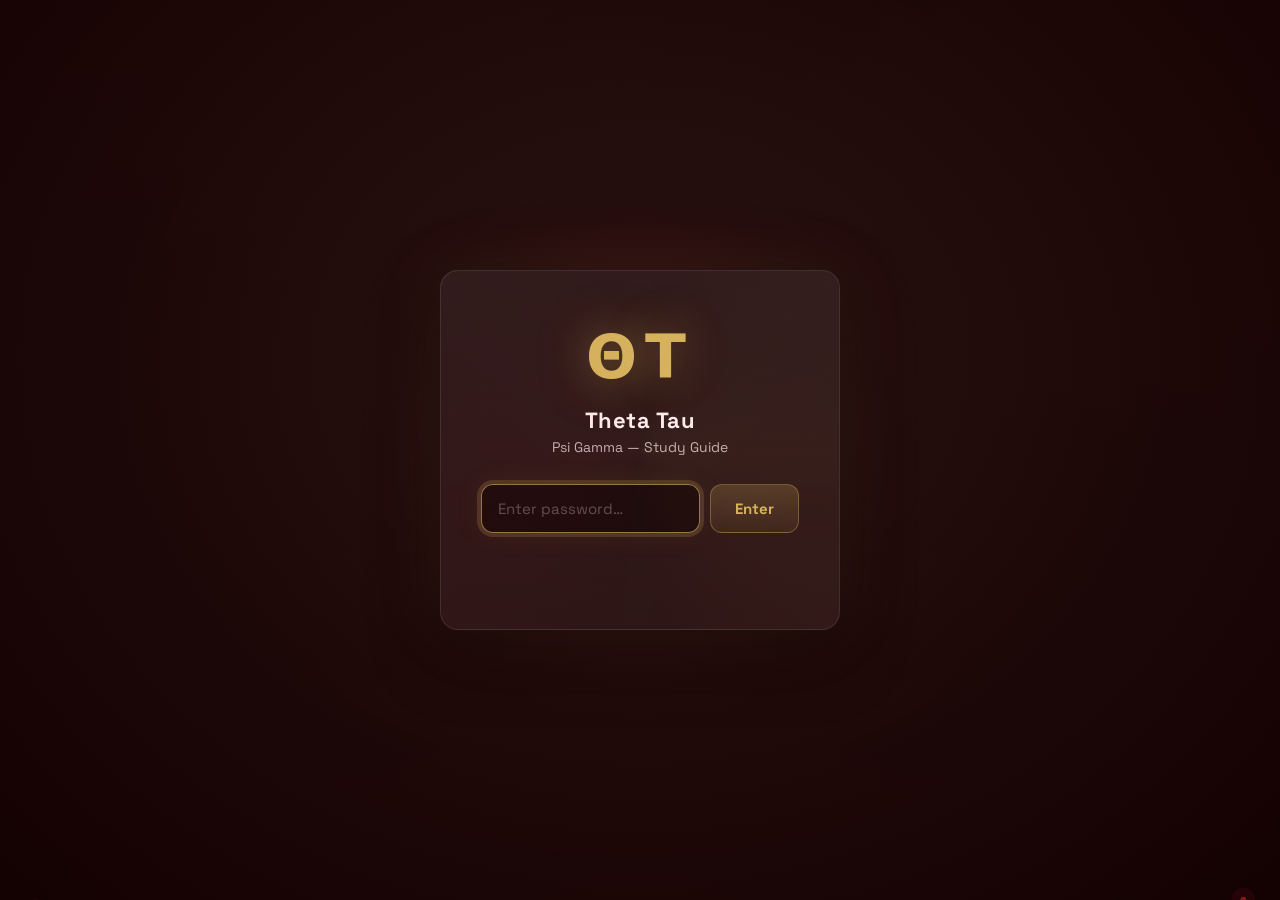
<file: index.html>
<!doctype html>
<html lang="en">
  <head>
    <meta charset="UTF-8" />
    <meta name="viewport" content="width=device-width, initial-scale=1.0" />
    <meta name="theme-color" content="#140101" />
    <title>ΘΤ Study Guide</title>
    <link rel="preconnect" href="https://fonts.googleapis.com" />
    <link rel="preconnect" href="https://fonts.gstatic.com" crossorigin />
    <link href="https://fonts.googleapis.com/css2?family=Space+Grotesk:wght@400;500;600;700&display=swap" rel="stylesheet" />
    <link rel="stylesheet" href="css/styles.css" />
  </head>
  <body>
    <div class="bg-orb orb-1"></div>
    <div class="bg-orb orb-2"></div>
    <div class="bg-orb orb-3"></div>

    <div id="progressBar" class="progress-bar hidden" aria-hidden="true">
      <div id="progressFill" class="progress-fill"></div>
    </div>

    <section id="gate" class="gate-screen" aria-label="Password gate">
      <canvas id="gateCanvas" aria-hidden="true"></canvas>
      <div class="gate-glow" aria-hidden="true"></div>
      <div class="gate-card">
        <div id="gateSymbol" class="gate-symbol">ΘΤ</div>
        <h1 id="gateTitle">Theta Tau</h1>
        <p id="gateSubtitle">Psi Gamma — Study Guide</p>
        <div class="gate-input-wrap">
          <input id="passwordInput" type="password" placeholder="Enter password…" autocomplete="off" aria-label="Password" />
          <button id="unlockButton" type="button">Enter</button>
        </div>
        <p id="gateMessage" class="gate-msg" role="status"></p>
      </div>
    </section>

    <div id="app" class="app-shell hidden">
      <aside class="sidebar" aria-label="Main navigation">
        <button class="brand-button" data-view="dashboard" type="button" aria-label="Dashboard">
          <span class="brand-mark">ΘΤ</span>
          <span>
            <strong id="brandTitle">Study Guide</strong>
            <small id="brandSubtitle">Psi Gamma</small>
          </span>
        </button>

        <nav class="nav-list" id="navList"></nav>

        <div class="sidebar-card">
          <span class="eyebrow">Today</span>
          <strong id="sideProgress">0% mastered</strong>
          <p id="sideEncouragement">Start with flashcards or cram mode.</p>
        </div>
      </aside>

      <main class="main-panel">
        <header class="topbar">
          <div>
            <p class="eyebrow" id="viewEyebrow">Dashboard</p>
            <h1 id="viewTitle">ΘΤ Study Guide</h1>
          </div>
          <div class="top-actions">
            <button id="shuffleButton" class="ghost-btn" type="button">Shuffle</button>
            <button id="resetButton" class="ghost-btn danger" type="button">Reset</button>
          </div>
        </header>

        <section class="stat-grid" aria-label="Study statistics">
          <article class="stat-card"><span id="statTotal">0</span><small>Total Cards</small></article>
          <article class="stat-card"><span id="statCorrect">0</span><small>Correct</small></article>
          <article class="stat-card"><span id="statWrong">0</span><small>Need Review</small></article>
          <article class="stat-card gold"><span id="statMastered">0</span><small>Mastered</small></article>
        </section>

        <section id="view" class="view-container"></section>
      </main>

      <nav class="mobile-nav" id="mobileNav" aria-label="Mobile navigation"></nav>
    </div>

    <div id="toasts" class="toast-container" aria-live="polite"></div>
    <canvas id="confetti" class="confetti-canvas" aria-hidden="true"></canvas>

    <script src="js/config.js"></script>
    <script src="data/questions.js"></script>
    <script src="js/app.js"></script>
  </body>
</html>
</file>
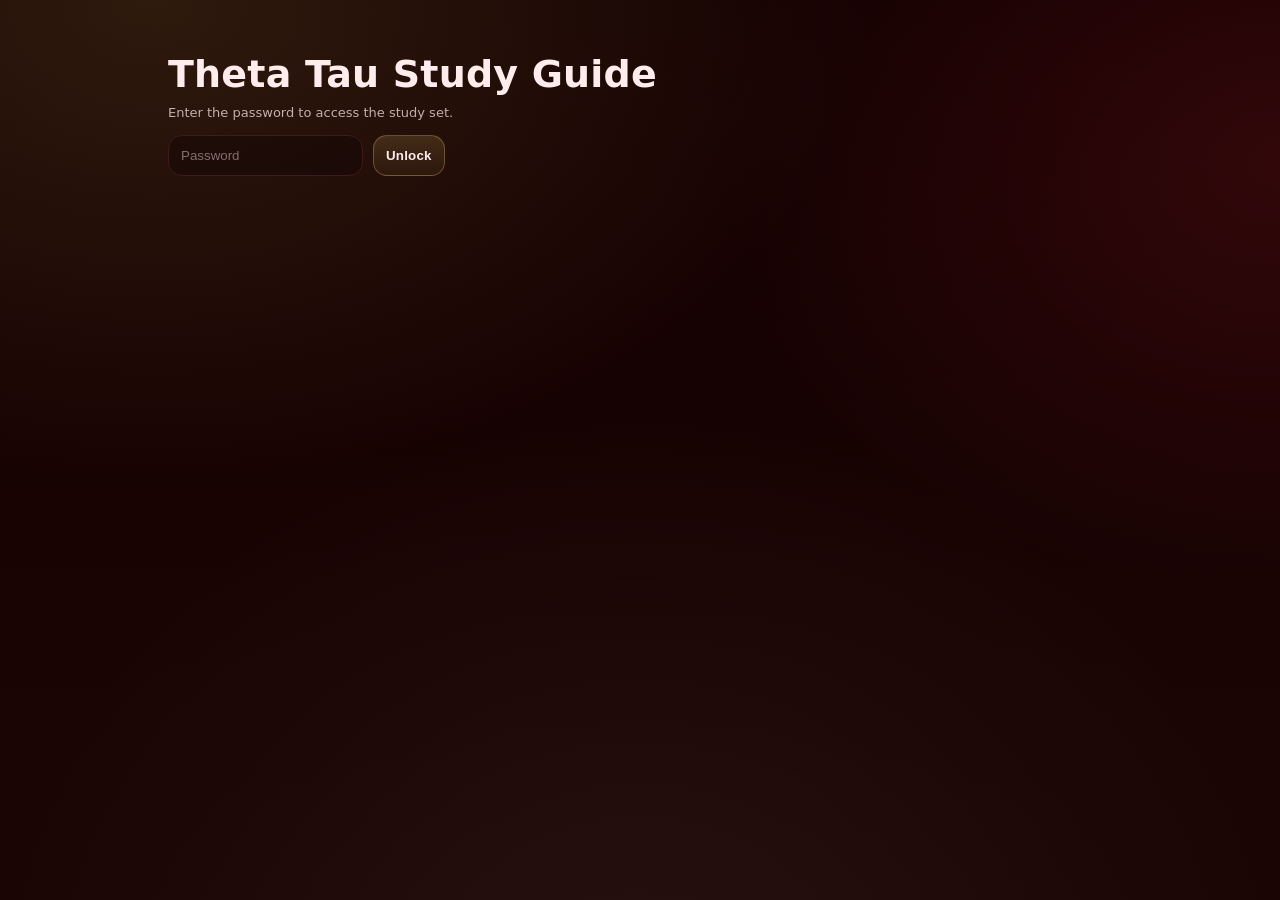
<file: Docs/index.html>
<!doctype html>
<html lang="en">
  <head>
    <meta charset="utf-8" />
    <meta name="viewport" content="width=device-width,initial-scale=1" />
    <title>Quiz Vault</title>
    <link rel="stylesheet" href="./styles.css">
  </head>
  
  <body>
    <div class="wrap">
      <div id="gate">
        <h1>Theta Tau Study Guide</h1>
        <p class="hint">Enter the password to access the study set.</p>
        <div class="row">
          <input id="pw" type="password" placeholder="Password" />
          <button id="unlock">Unlock</button>
        </div>
        <p id="msg" class="hint"></p>
      </div>

      <div id="app" class="hidden">
        <div class="topbar">
          <h2 style="margin: 0">Type-to-Answer Cards</h2>
          <div class="pill" id="countPill"></div>
        </div>

        <div class="row" style="margin-bottom: 14px">
          <input
            id="search"
            placeholder="Search…"
            style="flex: 1; min-width: 240px"
          />
          <button id="reload" class="smallBtn">Reload quiz</button>
        </div>

        <div id="list"></div>
        <p class="hint">
          Tip: Press Enter to check your answer. Use “Reset marks” to clear
          colors.
        </p>
      </div>
    </div>
    <script src="./app.js" defer></script>
  </body>
</html>
</file>
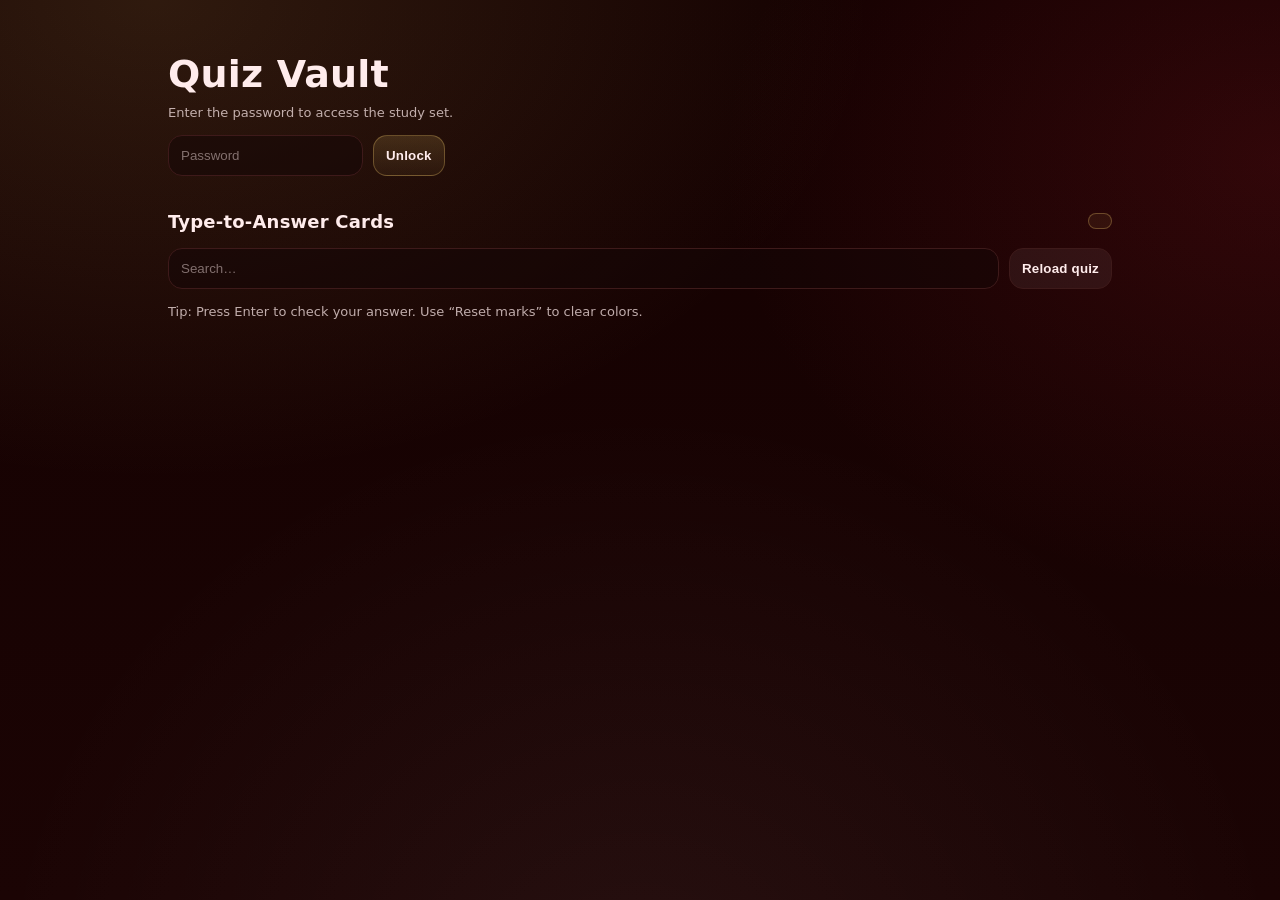
<file: Theta-Tau-Quiz/index.html>
<!doctype html>
<html lang="en">
  <head>
    <meta charset="utf-8" />
    <meta name="viewport" content="width=device-width,initial-scale=1" />
    <title>Quiz Vault</title>
    <style>
      /* --- Theme + base --- */
      :root{
        --bg0:#140101;
        --bg1:#1b0404;
        --panel:#241010;
        --panel2:#2b1212;
        --border:#5b2a2a;
        --borderSoft:#3e1a1a;
        --text:#ffecec;
        --muted:rgba(255,236,236,.72);
        --muted2:rgba(255,236,236,.55);

        --gold:#d6b25e;
        --red:#b21f2d;

        --ok:#2ecc71;
        --bad:#e74c3c;

        --shadow: 0 12px 40px rgba(0,0,0,.35);
        --shadowSoft: 0 8px 20px rgba(0,0,0,.25);
        --radius: 16px;
      }

      *{ box-sizing:border-box; }
      html,body{ height:100%; }

      body{
        font-family: ui-sans-serif, system-ui, -apple-system, Segoe UI, Roboto, Arial, "Noto Sans", "Helvetica Neue", sans-serif;
        margin:0;
        color:var(--text);

        /* Seamless layered background */
        background:
          radial-gradient(1200px 800px at 12% 0%, rgba(214,178,94,.14), transparent 60%),
          radial-gradient(900px 700px at 100% 18%, rgba(178,31,45,.18), transparent 62%),
          radial-gradient(1000px 900px at 50% 110%, rgba(255,236,236,.05), transparent 65%),
          linear-gradient(180deg, var(--bg0), var(--bg1));
        background-attachment: fixed;
      }

      /* optional subtle grain to hide any remaining banding */
      body::before{
        content:"";
        position: fixed;
        inset: 0;
        pointer-events: none;
        opacity: .10;
        background-image:
          repeating-linear-gradient(0deg, rgba(255,255,255,.03), rgba(255,255,255,.03) 1px, transparent 1px, transparent 3px);
        mix-blend-mode: overlay;
      }

      /* --- Layout --- */
      .wrap{
        max-width: 980px;
        margin: 0 auto;
        padding: 28px 18px 54px;
      }

      h1{
        margin: 10px 0 6px;
        font-size: clamp(26px, 4vw, 38px);
        letter-spacing:.2px;
      }

      h2{
        font-size: 18px;
        letter-spacing:.2px;
      }

      .topbar{
        display:flex;
        justify-content:space-between;
        align-items:center;
        gap:12px;
        margin: 8px 0 16px;
      }

      /* --- Panels/cards --- */
      .panel{
        background:
          linear-gradient(180deg, rgba(255,236,236,.05), rgba(255,236,236,.02)),
          linear-gradient(180deg, var(--panel), var(--panel2));
        border: 1px solid var(--borderSoft);
        border-radius: var(--radius);
        padding: 16px;
        margin: 14px 0;
        box-shadow: var(--shadowSoft);
        transition: transform .15s ease, box-shadow .15s ease, border-color .15s ease;
      }

      .panel:hover{
        transform: translateY(-1px);
        box-shadow: var(--shadow);
        border-color: rgba(214,178,94,.35);
      }

      .q{
        font-size: 16px;
        font-weight: 800;
        margin: 2px 0 12px;
        line-height: 1.25;
      }

      .hint{
        opacity: 1;
        color: var(--muted);
        font-size: 13px;
        margin-top: 8px;
        line-height: 1.35;
      }

      /* --- Rows --- */
      .row{
        display:flex;
        gap:10px;
        flex-wrap:wrap;
        align-items:center;
      }

      /* --- Inputs & buttons --- */
      input, button{
        border-radius: 14px;
        border: 1px solid var(--borderSoft);
        background: rgba(20,6,6,.55);
        color: var(--text);
        padding: 12px 12px;
        transition: border-color .15s ease, box-shadow .15s ease, transform .06s ease, background .15s ease;
      }

      input{
        outline:none;
      }

      input::placeholder{
        color: rgba(255,236,236,.45);
      }

      input:focus{
        border-color: rgba(214,178,94,.65);
        box-shadow: 0 0 0 4px rgba(214,178,94,.18);
      }

      .ansInput{
        flex:1;
        min-width: 240px;
      }

      button{
        cursor:pointer;
        font-weight: 800;
        letter-spacing:.2px;
        user-select:none;
      }

      button:active{
        transform: translateY(1px);
      }

      /* primary button look */
      button{
        background: linear-gradient(180deg, rgba(214,178,94,.18), rgba(214,178,94,.06));
        border-color: rgba(214,178,94,.35);
      }

      button:hover{
        border-color: rgba(214,178,94,.65);
        box-shadow: 0 0 0 4px rgba(214,178,94,.12);
      }

      /* secondary small button */
      .smallBtn{
        background: rgba(255,236,236,.06);
        border-color: var(--borderSoft);
        font-weight: 700;
      }

      .smallBtn:hover{
        border-color: rgba(255,236,236,.22);
        box-shadow: 0 0 0 4px rgba(255,236,236,.08);
      }

      /* --- Badges/pills --- */
      .pill{
        padding: 7px 11px;
        border: 1px solid rgba(214,178,94,.35);
        border-radius: 999px;
        font-size: 12px;
        color: rgba(255,236,236,.9);
        background: rgba(214,178,94,.08);
      }

      /* --- Status + reveal --- */
      .status{
        margin-top: 10px;
        font-size: 13px;
        color: var(--muted);
      }

      .reveal{
        margin-top: 10px;
        padding: 10px 12px;
        border-radius: 12px;
        border: 1px dashed rgba(255,236,236,.22);
        background: rgba(255,236,236,.05);
        font-size: 13px;
        color: rgba(255,236,236,.92);
        display:none;
      }

      /* --- Correct / wrong states (improved) --- */
      .correct{
        border-color: rgba(46,204,113,.95) !important;
        box-shadow: 0 0 0 4px rgba(46,204,113,.18) !important;
        background: rgba(46,204,113,.06) !important;
      }

      .wrong{
        border-color: rgba(231,76,60,.95) !important;
        box-shadow: 0 0 0 4px rgba(231,76,60,.16) !important;
        background: rgba(231,76,60,.06) !important;
      }

      /* --- Gate section polish --- */
      #gate{
        padding: 14px 0;
      }

      #gate .row{
        margin-top: 10px;
      }

      /* --- Mobile tweaks --- */
      @media (max-width: 520px){
        .wrap{ padding: 22px 14px 44px; }
        .panel{ padding: 14px; }
        button, input{ width: 100%; }
        .topbar{ align-items:flex-start; }
      }
    </style>
  </head>
  <body>
    <div class="wrap">
      <div id="gate">
        <h1>Quiz Vault</h1>
        <p class="hint">Enter the password to access the study set.</p>
        <div class="row">
          <input id="pw" type="password" placeholder="Password" />
          <button id="unlock">Unlock</button>
        </div>
        <p id="msg" class="hint"></p>
      </div>

      <div id="app" class="hidden">
        <div class="topbar">
          <h2 style="margin:0">Type-to-Answer Cards</h2>
          <div class="pill" id="countPill"></div>
        </div>

        <div class="row" style="margin-bottom:14px;">
          <input id="search" placeholder="Search…" style="flex:1; min-width:240px;" />
          <button id="reload" class="smallBtn">Reload quiz</button>
        </div>

        <div id="list"></div>
        <p class="hint">Tip: Press Enter to check your answer. Use “Reset marks” to clear colors.</p>
      </div>
    </div>

    <script>
      // ✅ CHANGE THIS PASSWORD
      const PASSWORD = "PsiGamma";

      // ✅ ADD/EDIT QUESTIONS HERE
      // Optional: set "mode" to "exact" or "contains" or "multi"
      const questions = [
        // Purpose
        { id: "purpose", q: "Purpose of Theta Tau:", a: "The purpose of Theta Tau is to develop and maintain a high standard of professional interest among its members and to unite them in a strong bond of fraternal fellowship.", mode: "exact" },
        // Motto
        { id: "motto",  q: "Open Motto of Theta Tau:", a: "“Whatsoever thy hand findeth to do, do it with thy might;...” --Ecclesiastes 9:10", mode: "exact" },
        // Alphabets
        { id: "alphabet",q: "Greek Alphabet in Order", a: "Alpha beta gamma delta epsilon zeta eta theta iota kappa lambda mu nu xi omicron pi rho sigma tau upsilon phi chi psi omega", mode: "contains" },
        // Marshal + NME Names
        { id: "Marshal",q: "Marshal Name", a: "Jack Kristof", mode: "contains" },
        { id: "NMEs",q: "NME Names (Full name, Full name, Full name... etc.)", a: "Sonny Diaz, Kyra Rivera, Pari Pandey, Ethan Nguyen, Jack Ballard, Andres Valdes", mode: "contains" },
        // PNM Names
        { id: "1PNM",q: "1st PNM:", a: "Sultan Almotiri", mode: "contains" },
        { id: "2PNM",q: "2nd PNM:", a: "Ishaan Anand", mode: "contains" },
        { id: "3PNM",q: "3rd PNM:", a: "Zane Anthony Cortes", mode: "contains" },
        { id: "4PNM",q: "4th PNM:", a: "Bhanu Rishith Reddy Kesavareddy Gari", mode: "contains" },
        { id: "5PNM",q: "5th PNM:", a: "Helena Eyob Gezahegn", mode: "contains" },
        { id: "6PNM",q: "6th PNM:", a: "Camila Gonzalez", mode: "contains" },
        { id: "7PNM",q: "7th PNM:", a: "Prabal Giridhar Malavalli", mode: "contains" },
        { id: "8PNM",q: "8th PNM:", a: "Kyla Corrine Martinez", mode: "contains" },
        { id: "9PNM",q: "9th PNM:", a: "Taylor Nicole Malone", mode: "contains" },
        { id: "10PNM",q: "10th PNM:", a: "Luke Michael Montoya", mode: "contains" },
        { id: "11PNM",q: "11th PNM:", a: "Kavya Mishra", mode: "contains" },
        { id: "12PNM",q: "12th PNM:", a: "Alp Ethem Ocal", mode: "contains" },
        { id: "13PNM",q: "13th PNM:", a: "Jennifer Lee Perez Castaneda", mode: "contains" },
        { id: "14PNM",q: "14th PNM:", a: "Rachel Quan", mode: "contains" },
        { id: "15PNM",q: "15th PNM:", a: "Lucas Orlando Sanchez", mode: "contains" },
        { id: "16PNM",q: "16th PNM:", a: "Kaushik Chandar Venkatesh", mode: "contains" },
        // Flower
        { id: "Flower",q: "Official Flower of Theta Tau:", a: "Jacqueminot", mode: "contains" },
        // Gem
        { id: "Gem",q: "Official Gem of Theta Tau:", a: "Dark Red Garnet", mode: "contains" },
        // Official Color
        { id: "Colors",q: "Official colors of Theta Tau: (Color, Color)", a: "Dark Red, Gold", mode: "contains" },
        // University Questions
        { id: "Uni",q: "Founding University:", a: "University of Minnesota", mode: "contains" },
        { id: "City",q: "Founding City:", a: "Minneapolis", mode: "contains" },
        { id: "State",q: "Founding State:", a: "Minnesota", mode: "contains" },
        { id: "Date",q: "Founding Date: (Month Day, Year)", a: "October 15th, 1904", mode: "contains" },
        // OG Name
        { id: "OGName",q: "Original name of Theta Tau:", a: "Society of Hammer and Tongs", mode: "exact" },
        // Founder Questions
        { id: "Founders",q: "Original founders: (Name, Name, etc.)", a: "Isaac Baker Hanks, William Murray Lewis, Erich Julius Schrader, Elwin Leroy Vinal", mode: "contains" },
        { id: "DeadOrAlive",q: "Are they Alive? (yes/no)", a: "No", mode: "contains" },
        // Hand + Sleeve
        { id: "CoatOfArms1",q: "What are the 2 objects at the top? (x, y)", a: "hammer, tongs", mode: "contains" },
        { id: "CoatOfArms2",q: "What is clasping these objects?", a: "hands", mode: "contains" },
        { id: "CoatOfArms3",q: "What object is on the left?", a: "tongs", mode: "contains" },
        { id: "CoatOfArms4",q: "What object is on the right?", a: "hammer", mode: "contains" },
        { id: "CoatOfArms5",q: "Whats under the thing clasping these objects?", a: "sleeve", mode: "contains" },
        // Torsade
        { id: "CoatOfArms6",q: "Where is the torsade under?", a: "sleeve", mode: "contains" },
        { id: "CoatOfArms7",q: "How many stripes are in the torsade? (number)", a: "11", mode: "contains" },
        { id: "CoatOfArms8",q: "What colors are alternating in the torsade? (x, y)", a: "Dark red, Gold", mode: "contains" },
        // Gears
        { id: "CoatOfArms9",q: "What objects are on top half of the shield?", a: "gears", mode: "contains" },
        { id: "CoatOfArms10",q: "How many teeth do they have? (number)", a: "26", mode: "contains" },
        { id: "CoatOfArms11",q: "How many spokes do they have? (number)", a: "4", mode: "contains" },
        { id: "CoatOfArms12",q: "Is there a circle in the middle of this object? (yes/no)", a: "yes", mode: "contains" },
        // Bridge
        { id: "CoatOfArms13",q: "What object is on the bottom half of the shield?", a: "bridge", mode: "contains" },
        { id: "CoatOfArms14",q: "How many arches does this object have? (number)", a: "3", mode: "contains" },
        { id: "CoatOfArms15",q: "How many bricks does this object have? (number +/- number)", a: "151 +/- 1", mode: "contains" },
        { id: "CoatOfArms16",q: "What color is this object?", a: "grey | gray | light gray | light grey", mode: "multi" },
        { id: "CoatOfArms17",q: "How many ripples? (number +/- number)", a: "33 +/- 1", mode: "contains" },
        // Shield
        { id: "CoatOfArms18",q: "What color is the top half background of the shield?", a: "Red", mode: "contains" },
        { id: "CoatOfArms19",q: "What color is the bottom half background of the shield?", a: "Gold", mode: "contains" },
        // Ribbon
        { id: "CoatOfArms20",q: "What object is under the shield?", a: "Ribbon", mode: "contains" },
        { id: "CoatOfArms21",q: "What color is this objects background?", a: "Gold", mode: "contains" },
        { id: "CoatOfArms22",q: "How many folds does this object have? (number)", a: "3", mode: "contains" },
        { id: "CoatOfArms23",q: "What letters are written on it?", a: "Theta.Tau.", mode: "Exact" },
        { id: "CoatOfArms24",q: "What color are these letters", a: "black", mode: "contains" },


        // Add more: { id:"x", q:"Question", a:"Answer", mode:"exact" }
      ];

      // ---------- answer checking helpers ----------
      const normalize = (s) => (s || "")
        .toLowerCase()
        .replace(/[“”"']/g, "")
        .replace(/[\u2014\u2013]/g, "-")
        .replace(/[^a-z0-9\s\-\,]/g, " ")
        .replace(/\s+/g, " ")
        .trim();

      function isCorrect(userInput, answer, mode="exact") {
        const u = normalize(userInput);
        const a = normalize(answer);

        if (!u) return false;

        if (mode === "contains") {
          // user must include the key answer phrase(s)
          // works well for longer official definitions
          return a.split(",").every(part => u.includes(part.trim())) || u.includes(a);
        }

        if (mode === "multi") {
          // allow multiple accepted answers separated by |
          const options = answer.split("|").map(x => normalize(x));
          return options.some(opt => u === opt);
        }

        // exact
        return u === a;
      }

      // ---------- UI ----------
      const elGate = document.getElementById("gate");
      const elApp = document.getElementById("app");
      const elPw = document.getElementById("pw");
      const elMsg = document.getElementById("msg");
      const elList = document.getElementById("list");
      const elSearch = document.getElementById("search");
      const elCount = document.getElementById("countPill");

      function filtered() {
        const term = normalize(elSearch.value);
        if (!term) return questions;
        return questions.filter(x =>
          normalize(x.q).includes(term) || normalize(x.a).includes(term)
        );
      }

      function render(items) {
        elList.innerHTML = "";
        elCount.textContent = `${items.length} card(s)`;

        items.forEach((item) => {
          const panel = document.createElement("div");
          panel.className = "panel";

          const q = document.createElement("div");
          q.className = "q";
          q.textContent = item.q;

          const row = document.createElement("div");
          row.className = "row";

          const input = document.createElement("input");
          input.className = "ansInput";
          input.placeholder = "Type your answer…";

          const btn = document.createElement("button");
          btn.textContent = "Check";

          const revealBtn = document.createElement("button");
          revealBtn.textContent = "Show";
          revealBtn.className = "smallBtn";

          const status = document.createElement("div");
          status.className = "status";

          const reveal = document.createElement("div");
          reveal.className = "reveal";
          reveal.textContent = `Answer: ${item.a}`;

          function mark(correct) {
            input.classList.remove("correct", "wrong");
            input.classList.add(correct ? "correct" : "wrong");
            status.textContent = correct ? "✅ Correct" : "❌ Not quite";
          }

          function check() {
            const ok = isCorrect(input.value, item.a, item.mode || "exact");
            mark(ok);
            // keep answer hidden by default; user can click Show if they want
          }

          btn.addEventListener("click", check);
          input.addEventListener("keydown", (e) => {
            if (e.key === "Enter") check();
          });

          revealBtn.addEventListener("click", () => {
            reveal.style.display = (reveal.style.display === "none" || !reveal.style.display) ? "block" : "none";
            revealBtn.textContent = (reveal.style.display === "block") ? "Hide" : "Show";
          });

          row.appendChild(input);
          row.appendChild(btn);
          row.appendChild(revealBtn);

          panel.appendChild(q);
          panel.appendChild(row);
          panel.appendChild(status);
          panel.appendChild(reveal);

          elList.appendChild(panel);
        });
      }

      document.getElementById("unlock").addEventListener("click", () => {
        if (elPw.value === PASSWORD) {
          elGate.classList.add("hidden");
          elApp.classList.remove("hidden");
          render(questions);
        } else {
          elMsg.textContent = "Wrong password.";
        }
      });

      elPw.addEventListener("keydown", (e) => {
        if (e.key === "Enter") document.getElementById("unlock").click();
      });

      elSearch.addEventListener("input", () => render(filtered()));

      document.getElementById("reload").addEventListener("click", () => {
        window.location.reload();
      });
    </script>
  </body>
</html>
</file>
<file: css/styles.css>
:root {
  --bg0: #140101;
  --bg1: #1b0404;
  --panel: rgba(36, 16, 16, 0.82);
  --panel-solid: #241010;
  --panel-2: rgba(43, 18, 18, 0.88);
  --card: rgba(255, 236, 236, 0.055);
  --card-hover: rgba(255, 236, 236, 0.085);
  --border: rgba(214, 178, 94, 0.2);
  --border-soft: rgba(255, 236, 236, 0.1);
  --text: #ffecec;
  --muted: rgba(255, 236, 236, 0.72);
  --muted-2: rgba(255, 236, 236, 0.52);
  --gold: #d6b25e;
  --gold-2: #ffdb7f;
  --gold-dim: rgba(214, 178, 94, 0.13);
  --red: #b21f2d;
  --red-2: #e24555;
  --ok: #36d37c;
  --bad: #ff5b68;
  --shadow: 0 22px 70px rgba(0, 0, 0, 0.38);
  --shadow-soft: 0 12px 32px rgba(0, 0, 0, 0.26);
  --radius-xl: 28px;
  --radius: 18px;
  --radius-sm: 12px;
  --font: "Space Grotesk", ui-sans-serif, system-ui, -apple-system, BlinkMacSystemFont, "Segoe UI", sans-serif;
  --sidebar-width: 290px;
}

* { box-sizing: border-box; }
html { min-height: 100%; background: var(--bg0); }
body {
  min-height: 100vh;
  margin: 0;
  font-family: var(--font);
  color: var(--text);
  background:
    radial-gradient(1050px 700px at 10% -10%, rgba(214, 178, 94, 0.14), transparent 62%),
    radial-gradient(850px 650px at 100% 10%, rgba(178, 31, 45, 0.22), transparent 64%),
    radial-gradient(1000px 800px at 50% 115%, rgba(255, 236, 236, 0.06), transparent 70%),
    linear-gradient(180deg, var(--bg0), var(--bg1));
  background-attachment: fixed;
  overflow-x: hidden;
}

body::before {
  content: "";
  position: fixed;
  inset: 0;
  pointer-events: none;
  opacity: 0.08;
  z-index: 0;
  background-image: repeating-linear-gradient(0deg, rgba(255, 255, 255, 0.04), rgba(255, 255, 255, 0.04) 1px, transparent 1px, transparent 4px);
  mix-blend-mode: overlay;
}

button, input, select { font: inherit; }
button { cursor: pointer; }
.hidden { display: none !important; }

.bg-orb {
  position: fixed;
  border-radius: 999px;
  pointer-events: none;
  filter: blur(90px);
  opacity: 0.22;
  z-index: 0;
}
.orb-1 { width: 460px; height: 460px; background: var(--gold); top: -150px; left: -110px; animation: drift1 22s ease-in-out infinite; }
.orb-2 { width: 400px; height: 400px; background: var(--red); bottom: -120px; right: -90px; animation: drift2 24s ease-in-out infinite; }
.orb-3 { width: 300px; height: 300px; background: var(--gold-2); top: 48%; left: 62%; animation: drift3 18s ease-in-out infinite; opacity: 0.13; }
@keyframes drift1 { 50% { transform: translate(65px, 85px); } }
@keyframes drift2 { 50% { transform: translate(-55px, -75px); } }
@keyframes drift3 { 33% { transform: translate(-40px, 55px); } 66% { transform: translate(35px, -42px); } }

.progress-bar {
  position: fixed;
  inset: 0 0 auto 0;
  height: 5px;
  background: rgba(255, 236, 236, 0.07);
  z-index: 200;
}
.progress-fill {
  width: 0%;
  height: 100%;
  background: linear-gradient(90deg, var(--gold), var(--red-2));
  box-shadow: 0 0 28px rgba(214, 178, 94, 0.45);
  transition: width 0.55s cubic-bezier(0.2, 0.8, 0.2, 1);
}

/* ===== GATE SCREEN — full animated background ===== */
.gate-screen {
  position: fixed;
  inset: 0;
  z-index: 100;
  display: flex;
  align-items: center;
  justify-content: center;
  padding: 20px;
  background: radial-gradient(
    ellipse at 50% 40%,
    rgba(43, 18, 18, 0.95),
    rgba(20, 1, 1, 0.99)
  );
  overflow: hidden;
}

#gateCanvas {
  position: absolute;
  inset: 0;
  width: 100%;
  height: 100%;
  pointer-events: none;
}

/* Pulsing glow behind card */
.gate-glow {
  position: absolute;
  width: 500px;
  height: 500px;
  border-radius: 50%;
  background: radial-gradient(
    circle,
    rgba(214, 178, 94, 0.12) 0%,
    rgba(178, 31, 45, 0.08) 40%,
    transparent 70%
  );
  animation: glowPulse 4s ease-in-out infinite;
  pointer-events: none;
}

@keyframes glowPulse {
  0%,
  100% {
    transform: scale(1);
    opacity: 0.7;
  }

  50% {
    transform: scale(1.15);
    opacity: 1;
  }
}

.gate-card {
  position: relative;
  z-index: 2;
  background:
    linear-gradient(
      180deg,
      rgba(255, 236, 236, 0.06),
      rgba(255, 236, 236, 0.02)
    ),
    linear-gradient(180deg, var(--panel), #2b1212);
  border: 1px solid var(--border-soft);
  border-radius: var(--radius);
  padding: 48px 40px;
  max-width: 400px;
  width: 100%;
  text-align: center;
  box-shadow:
    0 0 80px rgba(214, 178, 94, 0.08),
    var(--shadow);
  animation: gateIn 0.8s ease-out;
  overflow: hidden;
}

.gate-card::before {
  content: "";
  position: absolute;
  inset: -2px;
  border-radius: var(--radius);
  padding: 2px;
  background: linear-gradient(
    135deg,
    rgba(214, 178, 94, 0.5),
    transparent 40%,
    transparent 60%,
    rgba(178, 31, 45, 0.4)
  );
  -webkit-mask:
    linear-gradient(#fff 0 0) content-box,
    linear-gradient(#fff 0 0);
  -webkit-mask-composite: xor;
  mask-composite: exclude;
  pointer-events: none;
  animation: borderShimmer 6s linear infinite;
}

@keyframes borderShimmer {
  0% {
    background: linear-gradient(
      0deg,
      rgba(214, 178, 94, 0.5),
      transparent 40%,
      transparent 60%,
      rgba(178, 31, 45, 0.4)
    );
  }

  25% {
    background: linear-gradient(
      90deg,
      rgba(214, 178, 94, 0.5),
      transparent 40%,
      transparent 60%,
      rgba(178, 31, 45, 0.4)
    );
  }

  50% {
    background: linear-gradient(
      180deg,
      rgba(214, 178, 94, 0.5),
      transparent 40%,
      transparent 60%,
      rgba(178, 31, 45, 0.4)
    );
  }

  75% {
    background: linear-gradient(
      270deg,
      rgba(214, 178, 94, 0.5),
      transparent 40%,
      transparent 60%,
      rgba(178, 31, 45, 0.4)
    );
  }

  100% {
    background: linear-gradient(
      360deg,
      rgba(214, 178, 94, 0.5),
      transparent 40%,
      transparent 60%,
      rgba(178, 31, 45, 0.4)
    );
  }
}

.gate-card::after {
  content: "";
  position: absolute;
  top: -50%;
  left: -50%;
  width: 200%;
  height: 200%;
  background: conic-gradient(
    from 0deg,
    transparent,
    rgba(214, 178, 94, 0.04),
    transparent,
    rgba(178, 31, 45, 0.03),
    transparent
  );
  animation: gateRotate 12s linear infinite;
  pointer-events: none;
}

@keyframes gateRotate {
  to {
    transform: rotate(360deg);
  }
}

.gate-symbol {
  position: relative;
  font-size: 60px;
  font-weight: 700;
  letter-spacing: 8px;
  color: var(--gold);
  margin-bottom: 10px;
  text-shadow:
    0 0 40px rgba(214, 178, 94, 0.4),
    0 0 80px rgba(214, 178, 94, 0.15);
  animation: symbolBreath 3s ease-in-out infinite;
}

@keyframes symbolBreath {
  0%,
  100% {
    text-shadow:
      0 0 40px rgba(214, 178, 94, 0.4),
      0 0 80px rgba(214, 178, 94, 0.15);
    filter: brightness(1);
  }

  50% {
    text-shadow:
      0 0 60px rgba(214, 178, 94, 0.6),
      0 0 120px rgba(214, 178, 94, 0.25);
    filter: brightness(1.15);
  }
}

.gate-card h1 {
  position: relative;
  font-size: 22px;
  font-weight: 700;
  letter-spacing: 0.5px;
  margin: 0 0 4px;
}

.gate-card > p {
  position: relative;
  color: var(--muted);
  font-size: 14px;
  margin: 0 0 28px;
}

.gate-input-wrap {
  position: relative;
  display: flex;
  gap: 10px;
}

.gate-input-wrap input {
  flex: 1;
  border-radius: var(--radius-sm);
  border: 1px solid var(--border-soft);
  background: rgba(20, 6, 6, 0.6);
  color: var(--text);
  padding: 14px 16px;
  font-family: var(--font);
  font-size: 15px;
  outline: none;
  transition:
    border-color 0.2s,
    box-shadow 0.2s;
}

.gate-input-wrap input::placeholder {
  color: rgba(255, 236, 236, 0.3);
}

.gate-input-wrap input:focus {
  border-color: rgba(214, 178, 94, 0.65);
  box-shadow:
    0 0 0 4px rgba(214, 178, 94, 0.18),
    0 0 30px rgba(214, 178, 94, 0.08);
}

.gate-input-wrap button {
  border-radius: var(--radius-sm);
  border: 1px solid rgba(214, 178, 94, 0.35);
  padding: 14px 24px;
  background: linear-gradient(
    180deg,
    rgba(214, 178, 94, 0.22),
    rgba(214, 178, 94, 0.08)
  );
  color: var(--gold);
  font-family: var(--font);
  font-weight: 700;
  font-size: 15px;
  cursor: pointer;
  transition:
    border-color 0.2s,
    box-shadow 0.2s,
    transform 0.06s,
    background 0.2s;
}

.gate-input-wrap button:hover {
  border-color: rgba(214, 178, 94, 0.7);
  box-shadow:
    0 0 0 4px rgba(214, 178, 94, 0.15),
    0 0 40px rgba(214, 178, 94, 0.1);
  background: linear-gradient(
    180deg,
    rgba(214, 178, 94, 0.3),
    rgba(214, 178, 94, 0.12)
  );
}

.gate-input-wrap button:active {
  transform: translateY(1px);
}

.gate-msg {
  position: relative;
  color: var(--bad);
  font-size: 13px;
  margin-top: 14px;
  min-height: 20px;
}

@keyframes gateIn {
  from {
    opacity: 0;
    transform: translateY(30px) scale(0.95);
    filter: blur(4px);
  }

  to {
    opacity: 1;
    transform: none;
    filter: none;
  }
}


.primary-btn {
  border: 0;
  border-radius: 14px;
  color: #190707;
  background: linear-gradient(135deg, var(--gold-2), var(--gold));
  padding: 12px 18px;
  font-weight: 800;
  box-shadow: 0 10px 22px rgba(214, 178, 94, 0.22);
}

/* App layout */
.app-shell { position: relative; z-index: 1; min-height: 100vh; display: grid; grid-template-columns: var(--sidebar-width) 1fr; }
.sidebar {
  position: sticky;
  top: 0;
  height: 100vh;
  padding: 22px;
  display: flex;
  flex-direction: column;
  gap: 18px;
  border-right: 1px solid var(--border-soft);
  background: rgba(20, 1, 1, 0.5);
  backdrop-filter: blur(18px);
}
.brand-button {
  width: 100%;
  display: flex;
  align-items: center;
  gap: 12px;
  text-align: left;
  padding: 12px;
  border: 1px solid var(--border-soft);
  border-radius: 20px;
  color: var(--text);
  background: rgba(255,236,236,.045);
}
.brand-mark {
  width: 50px;
  height: 50px;
  display: grid;
  place-items: center;
  border-radius: 16px;
  color: var(--gold-2);
  background: var(--gold-dim);
  border: 1px solid rgba(214,178,94,.26);
  font-weight: 800;
}
.brand-button small { display: block; color: var(--muted-2); margin-top: 2px; }
.nav-list { display: grid; gap: 8px; }
.nav-btn {
  display: flex;
  align-items: center;
  gap: 11px;
  width: 100%;
  border: 1px solid transparent;
  border-radius: 16px;
  color: var(--muted);
  background: transparent;
  padding: 12px 14px;
  text-align: left;
  transition: .18s ease;
}
.nav-btn:hover { color: var(--text); background: rgba(255,236,236,.055); }
.nav-btn.active { color: var(--gold-2); background: var(--gold-dim); border-color: rgba(214,178,94,.24); }
.nav-icon { width: 22px; text-align: center; }
.sidebar-card {
  margin-top: auto;
  padding: 16px;
  border-radius: 20px;
  background: linear-gradient(150deg, rgba(214,178,94,.13), rgba(178,31,45,.08));
  border: 1px solid rgba(214,178,94,.18);
}
.sidebar-card strong { display: block; margin: 7px 0; }
.sidebar-card p { margin: 0; color: var(--muted); font-size: .92rem; line-height: 1.45; }
.eyebrow { margin: 0; color: var(--gold-2); text-transform: uppercase; font-size: .72rem; letter-spacing: .16em; font-weight: 800; }

.main-panel { padding: 28px min(5vw, 54px) 110px; }
.topbar { display: flex; justify-content: space-between; align-items: center; gap: 18px; margin-bottom: 20px; }
.topbar h1 { margin: 5px 0 0; font-size: clamp(2rem, 5vw, 4.25rem); line-height: .95; letter-spacing: -0.07em; }
.top-actions { display: flex; gap: 10px; }
.ghost-btn, .chip, .option-btn, .mini-btn {
  border: 1px solid var(--border-soft);
  border-radius: 14px;
  color: var(--text);
  background: rgba(255,236,236,.055);
  padding: 11px 14px;
  transition: .18s ease;
}
.ghost-btn:hover, .chip:hover, .option-btn:hover, .mini-btn:hover { transform: translateY(-1px); background: rgba(255,236,236,.085); border-color: rgba(214,178,94,.25); }
.ghost-btn.danger:hover { border-color: rgba(255,91,104,.42); color: #ffb8bf; }

.stat-grid { display: grid; grid-template-columns: repeat(4, minmax(0, 1fr)); gap: 14px; margin-bottom: 20px; }
.stat-card {
  padding: 18px;
  border-radius: 22px;
  background: var(--card);
  border: 1px solid var(--border-soft);
  box-shadow: var(--shadow-soft);
}
.stat-card span { display: block; font-size: clamp(1.7rem, 4vw, 2.5rem); font-weight: 800; letter-spacing: -0.04em; }
.stat-card small { color: var(--muted-2); font-weight: 600; }
.stat-card.gold { background: linear-gradient(145deg, rgba(214,178,94,.16), rgba(255,236,236,.045)); border-color: rgba(214,178,94,.26); }

.view-container { animation: fadeUp .26s ease both; }
@keyframes fadeUp { from { opacity: 0; transform: translateY(10px); } }

/* Shared controls */
.control-panel, .hero-card, .content-card {
  border: 1px solid var(--border-soft);
  border-radius: var(--radius-xl);
  background: var(--panel);
  box-shadow: var(--shadow-soft);
  backdrop-filter: blur(18px);
}
.hero-card { padding: clamp(22px, 5vw, 42px); overflow: hidden; position: relative; }
.hero-card::after {
  content: "";
  position: absolute;
  width: 360px;
  height: 360px;
  right: -130px;
  top: -140px;
  border-radius: 50%;
  background: radial-gradient(circle, rgba(214,178,94,.16), transparent 70%);
}
.hero-card h2 { margin: 6px 0 8px; font-size: clamp(1.8rem, 5vw, 3.4rem); letter-spacing: -0.06em; }
.hero-card p { max-width: 680px; color: var(--muted); line-height: 1.6; }
.hero-actions { display: flex; flex-wrap: wrap; gap: 10px; margin-top: 20px; }
.primary-btn { display: inline-flex; align-items: center; gap: 8px; text-decoration: none; }
.secondary-btn {
  border: 1px solid rgba(214,178,94,.24);
  border-radius: 14px;
  color: var(--gold-2);
  background: var(--gold-dim);
  padding: 12px 16px;
  font-weight: 800;
}

.grid-2 { display: grid; grid-template-columns: 1.25fr .75fr; gap: 16px; margin-top: 16px; }
.mode-grid, .quiz-grid { display: grid; grid-template-columns: repeat(3, minmax(0, 1fr)); gap: 14px; margin-top: 16px; }
.mode-card, .quiz-card {
  min-height: 138px;
  padding: 18px;
  border: 1px solid var(--border-soft);
  border-radius: 22px;
  color: var(--text);
  background: var(--card);
  text-align: left;
  transition: .2s ease;
}
.mode-card:hover, .quiz-card:hover { transform: translateY(-3px); background: var(--card-hover); border-color: rgba(214,178,94,.26); }
.mode-card span { font-size: 1.6rem; display: block; margin-bottom: 10px; }
.mode-card strong, .quiz-card strong { display: block; margin-bottom: 6px; font-size: 1.08rem; }
.mode-card p, .quiz-card p { color: var(--muted); margin: 0; line-height: 1.45; font-size: .94rem; }
.progress-pill { margin-top: 14px; height: 9px; border-radius: 999px; background: rgba(255,255,255,.07); overflow: hidden; }
.progress-pill > span { display: block; height: 100%; width: 0%; border-radius: inherit; background: linear-gradient(90deg, var(--gold), var(--red-2)); transition: width .4s ease; }

.control-panel { padding: 14px; display: grid; gap: 12px; margin-bottom: 16px; }
.search-row { display: grid; grid-template-columns: minmax(0, 1fr) auto auto; gap: 10px; align-items: center; }
.search-input, .select-input {
  width: 100%;
  min-height: 44px;
  border: 1px solid var(--border-soft);
  border-radius: 14px;
  outline: none;
  color: var(--text);
  background: rgba(255,236,236,.055);
  padding: 0 14px;
}
.select-input { appearance: none; }
.toggle-line { display: flex; align-items: center; gap: 10px; color: var(--muted); white-space: nowrap; }
.toggle { width: 48px; height: 28px; border-radius: 999px; background: rgba(255,255,255,.12); border: 1px solid var(--border-soft); position: relative; transition: .18s ease; }
.toggle::after { content: ""; width: 20px; height: 20px; position: absolute; top: 3px; left: 4px; border-radius: 999px; background: var(--muted); transition: .18s ease; }
.toggle.active { background: rgba(214,178,94,.3); }
.toggle.active::after { transform: translateX(18px); background: var(--gold-2); }
.chip-row { display: flex; flex-wrap: wrap; gap: 8px; }
.chip { color: var(--muted); padding: 9px 12px; border-radius: 999px; }
.chip.active { color: #180606; background: var(--gold); border-color: transparent; font-weight: 800; }
.count-pill { color: var(--muted-2); font-size: .9rem; }

.card-list { display: grid; gap: 14px; }
.study-card {
  position: relative;
  overflow: hidden;
  padding: 18px;
  border: 1px solid var(--border-soft);
  border-radius: 24px;
  background: var(--panel);
  box-shadow: var(--shadow-soft);
  animation: cardIn .24s ease both;
}
@keyframes cardIn { from { opacity: 0; transform: translateY(10px); } }
.study-card.correct { border-color: rgba(54,211,124,.42); }
.study-card.wrong { border-color: rgba(255,91,104,.45); }
.study-card.mastered { border-color: rgba(214,178,94,.46); box-shadow: 0 0 0 1px rgba(214,178,94,.05), var(--shadow-soft); }
.card-head { display: flex; align-items: flex-start; justify-content: space-between; gap: 14px; margin-bottom: 12px; }
.card-title { margin: 0; font-size: 1.08rem; line-height: 1.42; }
.card-meta { display: flex; flex-wrap: wrap; gap: 8px; margin-top: 10px; }
.badge {
  display: inline-flex;
  align-items: center;
  gap: 6px;
  border-radius: 999px;
  padding: 5px 9px;
  color: var(--muted);
  font-size: .78rem;
  background: rgba(255,236,236,.065);
  border: 1px solid var(--border-soft);
}
.badge.gold { color: var(--gold-2); border-color: rgba(214,178,94,.24); background: var(--gold-dim); }
.badge.ok { color: #b8ffd5; border-color: rgba(54,211,124,.24); background: rgba(54,211,124,.1); }
.badge.bad { color: #ffc3c8; border-color: rgba(255,91,104,.24); background: rgba(255,91,104,.1); }
.star-btn {
  width: 42px; height: 42px; flex: 0 0 auto;
  display: grid; place-items: center;
  border-radius: 14px;
  border: 1px solid var(--border-soft);
  background: rgba(255,236,236,.055);
  color: var(--muted-2);
  font-size: 1.15rem;
}
.star-btn.active { color: var(--gold-2); background: var(--gold-dim); border-color: rgba(214,178,94,.35); animation: starPop .28s ease; }
@keyframes starPop { 45% { transform: scale(1.2) rotate(9deg); } }
.answer-row { display: grid; grid-template-columns: minmax(0, 1fr) auto auto; gap: 10px; }
.answer-input {
  width: 100%;
  min-height: 48px;
  border: 1px solid var(--border-soft);
  border-radius: 15px;
  outline: none;
  color: var(--text);
  background: rgba(255,236,236,.055);
  padding: 0 14px;
}
.answer-input:focus { border-color: rgba(214,178,94,.45); box-shadow: 0 0 0 4px rgba(214,178,94,.08); }
.answer-input.ok { border-color: rgba(54,211,124,.55); }
.answer-input.bad { border-color: rgba(255,91,104,.55); }
.reveal {
  display: none;
  margin-top: 12px;
  padding: 14px;
  border-radius: 16px;
  border: 1px solid var(--border-soft);
  color: var(--muted);
  background: rgba(0,0,0,.16);
  line-height: 1.55;
}
.reveal.show { display: block; animation: revealIn .2s ease both; }
@keyframes revealIn { from { opacity: 0; transform: translateY(-4px); } }
.reveal strong { color: var(--gold-2); }

/* Flashcards */
.flash-wrap { display: grid; gap: 16px; }
.flash-stage { min-height: clamp(410px, 56vh, 600px); display: grid; place-items: center; }
.flash-card {
  width: min(860px, 100%);
  min-height: clamp(380px, 52vh, 560px);
  perspective: 1200px;
  border: 0;
  background: transparent;
  padding: 0;
  color: var(--text); /* button elements do not always inherit body text color */
  outline: none;
}
.flash-card:focus-visible .flash-face {
  outline: 2px solid rgba(255,219,127,.7);
  outline-offset: 4px;
}
.flash-inner { position: relative; min-height: clamp(380px, 52vh, 560px); transform-style: preserve-3d; transition: transform .55s cubic-bezier(.2,.8,.2,1); }
.flash-card.flipped .flash-inner { transform: rotateY(180deg); }
.flash-face {
  position: absolute;
  inset: 0;
  display: grid;
  place-items: center;
  padding: clamp(22px, 5vw, 46px);
  border: 1px solid rgba(214,178,94,.22);
  border-radius: 30px;
  background: linear-gradient(150deg, rgba(43,18,18,.95), rgba(36,16,16,.84));
  box-shadow: var(--shadow);
  backface-visibility: hidden;
  text-align: center;
  color: var(--text);
  overflow: hidden;
}
.flash-face > div {
  width: 100%;
  max-height: 100%;
  overflow: auto;
  padding: 4px;
  scrollbar-width: thin;
}
.flash-face.back { transform: rotateY(180deg); color: var(--gold-2); }
.flash-face h2 {
  font-size: clamp(1.35rem, 4.2vw, 2.45rem);
  line-height: 1.16;
  letter-spacing: -0.04em;
  margin: 0;
  overflow-wrap: break-word;
  word-break: normal;
}
.flash-question { color: var(--text); }
.flash-answer { color: var(--gold-2); text-shadow: 0 0 22px rgba(214,178,94,.16); }
.flash-question.is-long, .flash-answer.is-long {
  font-size: clamp(1.05rem, 3.25vw, 1.85rem);
  line-height: 1.15;
}
.flash-question.is-very-long, .flash-answer.is-very-long {
  font-size: clamp(.92rem, 2.6vw, 1.42rem);
  line-height: 1.12;
  letter-spacing: -0.025em;
}
.flash-face p { color: var(--muted); line-height: 1.6; font-size: 1.08rem; }
.flash-controls { display: flex; flex-wrap: wrap; justify-content: center; gap: 10px; }
.option-btn.ok { border-color: rgba(54,211,124,.3); color: #b8ffd5; }
.option-btn.bad { border-color: rgba(255,91,104,.3); color: #ffc3c8; }


/* ===== Performance mode =====
   Turn this off by setting performance.enabled to false in js/config.js.
   It keeps the design mostly the same, but removes expensive blur/filter
   effects and unnecessary entrance animations that can feel laggy locally. */
body.performance-mode .bg-orb {
  display: none;
}

body.performance-mode .sidebar,
body.performance-mode .control-panel,
body.performance-mode .hero-card,
body.performance-mode .content-card,
body.performance-mode .mobile-nav {
  backdrop-filter: none;
}

body.performance-mode .view-container,
body.performance-mode .study-card,
body.performance-mode .toast,
body.performance-mode .reveal.show {
  animation: none;
}

body.performance-mode .mode-card:hover,
body.performance-mode .quiz-card:hover,
body.performance-mode .ghost-btn:hover,
body.performance-mode .chip:hover,
body.performance-mode .option-btn:hover,
body.performance-mode .mini-btn:hover {
  transform: none;
}

.load-more-wrap {
  display: flex;
  align-items: center;
  justify-content: center;
  gap: 12px;
  margin: 18px 0 4px;
  flex-wrap: wrap;
}

/* Quiz */
.quiz-layout { display: grid; gap: 16px; }
.quiz-question-card { padding: clamp(20px, 5vw, 34px); }
.quiz-question-card h2 { margin: 0 0 18px; font-size: clamp(1.35rem, 4vw, 2.3rem); line-height: 1.25; }
.quiz-footer { display: flex; justify-content: space-between; align-items: center; gap: 12px; margin-top: 16px; }
.quiz-results { display: grid; gap: 14px; }
.result-score { font-size: clamp(2rem, 8vw, 5rem); font-weight: 900; letter-spacing: -0.08em; margin: 0; }
.missed-list { display: grid; gap: 10px; margin-top: 12px; }
.missed-item { padding: 14px; border: 1px solid var(--border-soft); border-radius: 16px; background: rgba(255,236,236,.05); }
.missed-item strong { display: block; margin-bottom: 5px; }
.missed-item span { color: var(--muted); }

/* Stats */
.stats-list { display: grid; gap: 12px; }
.history-row { display: grid; grid-template-columns: auto 1fr auto; gap: 12px; align-items: center; padding: 14px; border-radius: 16px; background: rgba(255,236,236,.05); border: 1px solid var(--border-soft); }

.empty-state { padding: 34px; text-align: center; color: var(--muted); }
.empty-state h2 { margin: 0 0 8px; color: var(--text); }

.toast-container { position: fixed; right: 18px; bottom: 18px; z-index: 250; display: grid; gap: 10px; width: min(340px, calc(100vw - 36px)); }
.toast { padding: 13px 15px; border-radius: 16px; color: var(--text); background: rgba(36,16,16,.94); border: 1px solid var(--border-soft); box-shadow: var(--shadow-soft); animation: toastIn .24s ease both; }
.toast.ok { border-color: rgba(54,211,124,.3); }
.toast.bad { border-color: rgba(255,91,104,.3); }
.toast.gold { border-color: rgba(214,178,94,.35); }
@keyframes toastIn { from { opacity: 0; transform: translateY(8px); } }
.confetti-canvas { position: fixed; inset: 0; pointer-events: none; z-index: 220; }

.mobile-nav { display: none; }

@media (max-width: 1000px) {
  .app-shell { grid-template-columns: 1fr; }
  .sidebar { display: none; }
  .main-panel { padding: 22px 16px 96px; }
  .mobile-nav {
    position: fixed;
    left: 12px;
    right: 12px;
    bottom: 12px;
    z-index: 150;
    display: grid;
    grid-template-columns: repeat(5, 1fr);
    gap: 6px;
    padding: 8px;
    border: 1px solid var(--border-soft);
    border-radius: 24px;
    background: rgba(20,1,1,.78);
    backdrop-filter: blur(18px);
    box-shadow: var(--shadow-soft);
  }
  .mobile-nav .nav-btn { justify-content: center; padding: 10px 6px; font-size: .78rem; flex-direction: column; gap: 3px; border-radius: 16px; }
  .mobile-nav .nav-icon { width: auto; }
  .top-actions { display: none; }
  .stat-grid { grid-template-columns: repeat(2, minmax(0, 1fr)); }
  .grid-2, .mode-grid, .quiz-grid { grid-template-columns: 1fr; }
  .search-row { grid-template-columns: 1fr; }
  .answer-row { grid-template-columns: 1fr; }
  .answer-row .mini-btn, .answer-row .primary-btn { width: 100%; justify-content: center; }
  .flash-stage { min-height: 390px; }
  .flash-card, .flash-inner { min-height: 360px; }
  .flash-face { padding: 22px 16px; }
}

@media (max-width: 560px) {
  .gate-card { padding: 26px 18px; }
  .gate-input-wrap { grid-template-columns: 1fr; }
  .topbar h1 { font-size: 2.2rem; }
  .quiz-footer { flex-direction: column; align-items: stretch; }
  .history-row { grid-template-columns: 1fr; }
}

@media (prefers-reduced-motion: reduce) {
  *, *::before, *::after { animation-duration: .01ms !important; animation-iteration-count: 1 !important; transition-duration: .01ms !important; scroll-behavior: auto !important; }
}
</file>
<file: Docs/styles.css>
.hidden {
  display: none;
}
/* --- Theme + base --- */
:root {
  --bg0: #140101;
  --bg1: #1b0404;
  --panel: #241010;
  --panel2: #2b1212;
  --border: #5b2a2a;
  --borderSoft: #3e1a1a;
  --text: #ffecec;
  --muted: rgba(255, 236, 236, 0.72);
  --muted2: rgba(255, 236, 236, 0.55);

  --gold: #d6b25e;
  --red: #b21f2d;

  --ok: #2ecc71;
  --bad: #e74c3c;

  --shadow: 0 12px 40px rgba(0, 0, 0, 0.35);
  --shadowSoft: 0 8px 20px rgba(0, 0, 0, 0.25);
  --radius: 16px;
}

* {
  box-sizing: border-box;
}
html,
body {
  height: 100%;
}

body {
  font-family:
    ui-sans-serif,
    system-ui,
    -apple-system,
    Segoe UI,
    Roboto,
    Arial,
    "Noto Sans",
    "Helvetica Neue",
    sans-serif;
  margin: 0;
  color: var(--text);

  /* Seamless layered background */
  background:
    radial-gradient(
      1200px 800px at 12% 0%,
      rgba(214, 178, 94, 0.14),
      transparent 60%
    ),
    radial-gradient(
      900px 700px at 100% 18%,
      rgba(178, 31, 45, 0.18),
      transparent 62%
    ),
    radial-gradient(
      1000px 900px at 50% 110%,
      rgba(255, 236, 236, 0.05),
      transparent 65%
    ),
    linear-gradient(180deg, var(--bg0), var(--bg1));
  background-attachment: fixed;
}

/* optional subtle grain to hide any remaining banding */
body::before {
  content: "";
  position: fixed;
  inset: 0;
  pointer-events: none;
  opacity: 0.1;
  background-image: repeating-linear-gradient(
    0deg,
    rgba(255, 255, 255, 0.03),
    rgba(255, 255, 255, 0.03) 1px,
    transparent 1px,
    transparent 3px
  );
  mix-blend-mode: overlay;
}

/* --- Layout --- */
.wrap {
  max-width: 980px;
  margin: 0 auto;
  padding: 28px 18px 54px;
}

h1 {
  margin: 10px 0 6px;
  font-size: clamp(26px, 4vw, 38px);
  letter-spacing: 0.2px;
}

h2 {
  font-size: 18px;
  letter-spacing: 0.2px;
}

.topbar {
  display: flex;
  justify-content: space-between;
  align-items: center;
  gap: 12px;
  margin: 8px 0 16px;
}

/* --- Panels/cards --- */
.panel {
  background:
    linear-gradient(
      180deg,
      rgba(255, 236, 236, 0.05),
      rgba(255, 236, 236, 0.02)
    ),
    linear-gradient(180deg, var(--panel), var(--panel2));
  border: 1px solid var(--borderSoft);
  border-radius: var(--radius);
  padding: 16px;
  margin: 14px 0;
  box-shadow: var(--shadowSoft);
  transition:
    transform 0.15s ease,
    box-shadow 0.15s ease,
    border-color 0.15s ease;
}

.panel:hover {
  transform: translateY(-1px);
  box-shadow: var(--shadow);
  border-color: rgba(214, 178, 94, 0.35);
}

.q {
  font-size: 16px;
  font-weight: 800;
  margin: 2px 0 12px;
  line-height: 1.25;
}

.hint {
  opacity: 1;
  color: var(--muted);
  font-size: 13px;
  margin-top: 8px;
  line-height: 1.35;
}

/* --- Rows --- */
.row {
  display: flex;
  gap: 10px;
  flex-wrap: wrap;
  align-items: center;
}

/* --- Inputs & buttons --- */
input,
button {
  border-radius: 14px;
  border: 1px solid var(--borderSoft);
  background: rgba(20, 6, 6, 0.55);
  color: var(--text);
  padding: 12px 12px;
  transition:
    border-color 0.15s ease,
    box-shadow 0.15s ease,
    transform 0.06s ease,
    background 0.15s ease;
}

input {
  outline: none;
}

input::placeholder {
  color: rgba(255, 236, 236, 0.45);
}

input:focus {
  border-color: rgba(214, 178, 94, 0.65);
  box-shadow: 0 0 0 4px rgba(214, 178, 94, 0.18);
}

.ansInput {
  flex: 1;
  min-width: 240px;
}

button {
  cursor: pointer;
  font-weight: 800;
  letter-spacing: 0.2px;
  user-select: none;
}

button:active {
  transform: translateY(1px);
}

/* primary button look */
button {
  background: linear-gradient(
    180deg,
    rgba(214, 178, 94, 0.18),
    rgba(214, 178, 94, 0.06)
  );
  border-color: rgba(214, 178, 94, 0.35);
}

button:hover {
  border-color: rgba(214, 178, 94, 0.65);
  box-shadow: 0 0 0 4px rgba(214, 178, 94, 0.12);
}

/* secondary small button */
.smallBtn {
  background: rgba(255, 236, 236, 0.06);
  border-color: var(--borderSoft);
  font-weight: 700;
}

.smallBtn:hover {
  border-color: rgba(255, 236, 236, 0.22);
  box-shadow: 0 0 0 4px rgba(255, 236, 236, 0.08);
}

/* --- Badges/pills --- */
.pill {
  padding: 7px 11px;
  border: 1px solid rgba(214, 178, 94, 0.35);
  border-radius: 999px;
  font-size: 12px;
  color: rgba(255, 236, 236, 0.9);
  background: rgba(214, 178, 94, 0.08);
}

/* --- Status + reveal --- */
.status {
  margin-top: 10px;
  font-size: 13px;
  color: var(--muted);
}

.reveal {
  margin-top: 10px;
  padding: 10px 12px;
  border-radius: 12px;
  border: 1px dashed rgba(255, 236, 236, 0.22);
  background: rgba(255, 236, 236, 0.05);
  font-size: 13px;
  color: rgba(255, 236, 236, 0.92);
  display: none;
}

/* --- Correct / wrong states (improved) --- */
.correct {
  border-color: rgba(46, 204, 113, 0.95) !important;
  box-shadow: 0 0 0 4px rgba(46, 204, 113, 0.18) !important;
  background: rgba(46, 204, 113, 0.06) !important;
}

.wrong {
  border-color: rgba(231, 76, 60, 0.95) !important;
  box-shadow: 0 0 0 4px rgba(231, 76, 60, 0.16) !important;
  background: rgba(231, 76, 60, 0.06) !important;
}

/* --- Gate section polish --- */
#gate {
  padding: 14px 0;
}

#gate .row {
  margin-top: 10px;
}

/* --- Mobile tweaks --- */
@media (max-width: 520px) {
  .wrap {
    padding: 22px 14px 44px;
  }
  .panel {
    padding: 14px;
  }
  button,
  input {
    width: 100%;
  }
  .topbar {
    align-items: flex-start;
  }
}
</file>
